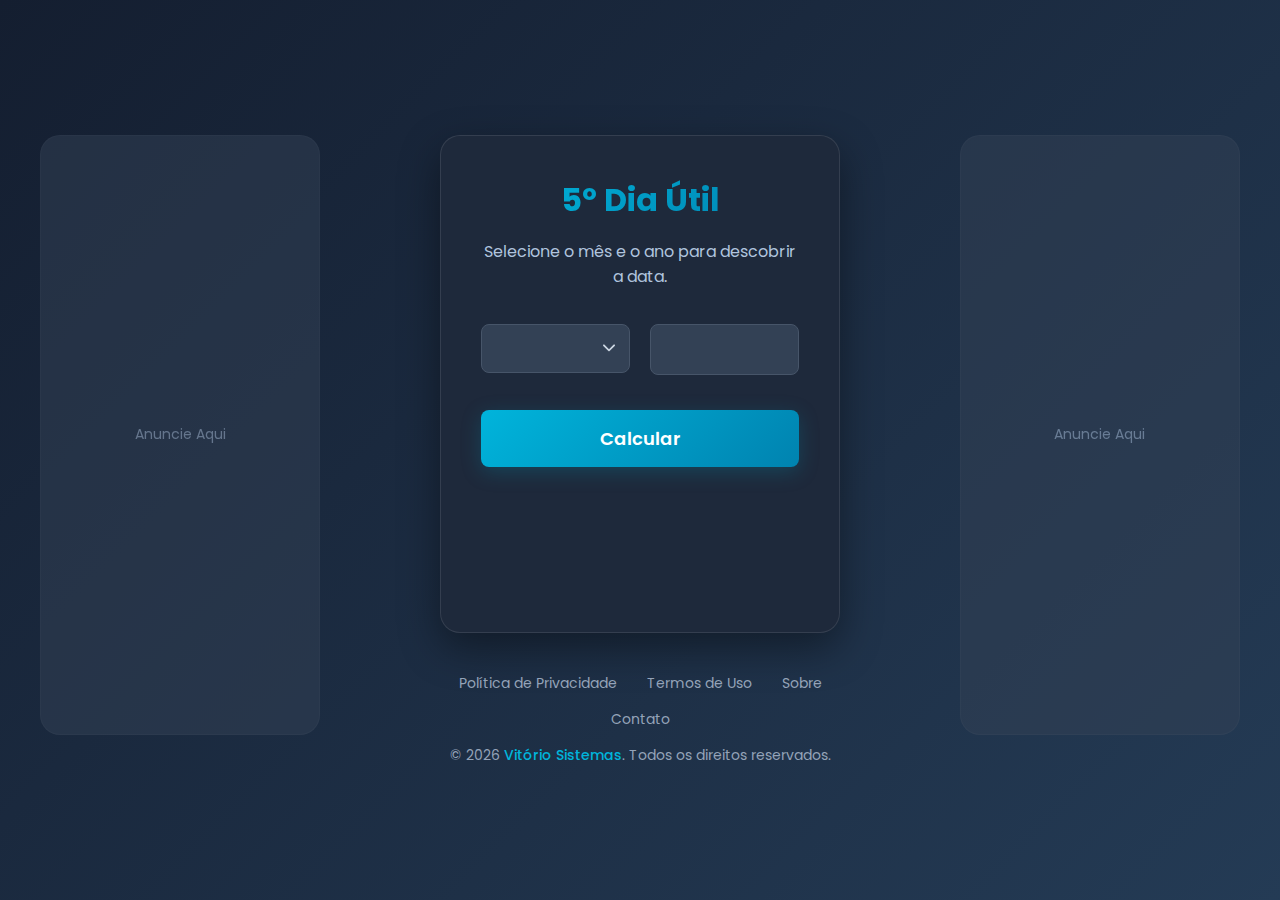
<file: index.html>
<!DOCTYPE html>
<html lang="pt-BR">
<head>
    <meta charset="UTF-8">
    <meta name="viewport" content="width=device-width, initial-scale=1.0">
    <title>Calculadora do 5º Dia Útil</title>
    <link rel="preconnect" href="https://fonts.googleapis.com">
    <link rel="preconnect" href="https://fonts.gstatic.com" crossorigin>
    <link href="https://fonts.googleapis.com/css2?family=Poppins:wght@300;400;600;700&display=swap" rel="stylesheet">
    <link rel="stylesheet" href="assets/css/style.css">
</head>
<body>

<div class="body-wrapper">
    <div class="ad-container ad-left">
        <p>Anuncie Aqui</p>
    </div>

    <div class="main-container">
        <main class="card">
            <header>
                <h1 class="card-title">5º Dia Útil</h1>
                <p class="card-subtitle">Selecione o mês e o ano para descobrir a data.</p>
            </header>

            <div class="input-group">
                <div class="input-field">
                    <select id="month"></select>
                </div>

                <div class="input-field">
                    <input type="number" id="year" value="">
                </div>
            </div>

            <button id="calculateBtn">Calcular</button>

            <div id="result" class="result-area">
            </div>

        </main>

        <div id="footer-placeholder"></div>
    </div>

    <div class="ad-container ad-right">
        <p>Anuncie Aqui</p>
    </div>
</div>


<script src="scripts/script.js"></script>
<script src="scripts/link-manager.js"></script>
</body>
</html>
</file>
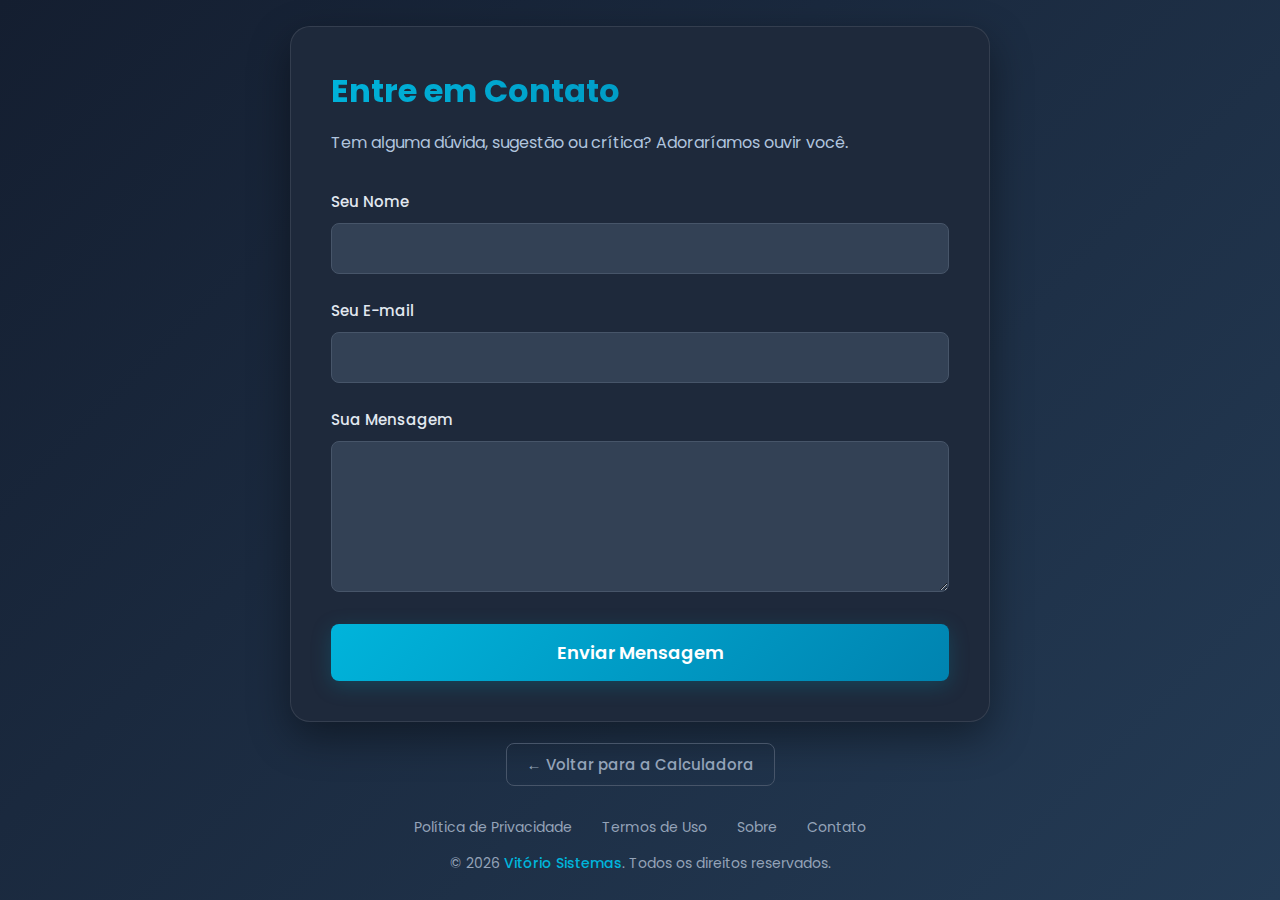
<file: pages/contato.html>
<!DOCTYPE html>
<html lang="pt-BR">
<head>
    <meta charset="UTF-8">
    <meta name="viewport" content="width=device-width, initial-scale=1.0">
    <title>Contato - Calculadora do 5º Dia Útil</title>
    <link rel="preconnect" href="https://fonts.googleapis.com">
    <link rel="preconnect" href="https://fonts.gstatic.com" crossorigin>
    <link href="https://fonts.googleapis.com/css2?family=Poppins:wght@300;400;600;700&display=swap" rel="stylesheet">
    <link rel="stylesheet" href="../assets/css/style.css">
</head>
<body>

<main class="card content-page">
    <header>
        <h1 class="card-title">Entre em Contato</h1>
        <p class="card-subtitle">Tem alguma dúvida, sugestão ou crítica? Adoraríamos ouvir você.</p>
    </header>

    <form class="contact-form" action="#" method="post">
        <div class="form-field">
            <label for="name">Seu Nome</label>
            <input type="text" id="name" name="name" required>
        </div>
        <div class="form-field">
            <label for="email">Seu E-mail</label>
            <input type="email" id="email" name="email" required>
        </div>
        <div class="form-field">
            <label for="message">Sua Mensagem</label>
            <textarea id="message" name="message" rows="5" required></textarea>
        </div>
        <button type="submit" id="calculateBtn">Enviar Mensagem</button>
    </form>

</main>

<div class="back-link-container">
    <a data-link-id="home" class="back-link">← Voltar para a Calculadora</a>
</div>

<div id="footer-placeholder"></div>

<script src="../scripts/link-manager.js"></script>
</body>
</html>
</file>
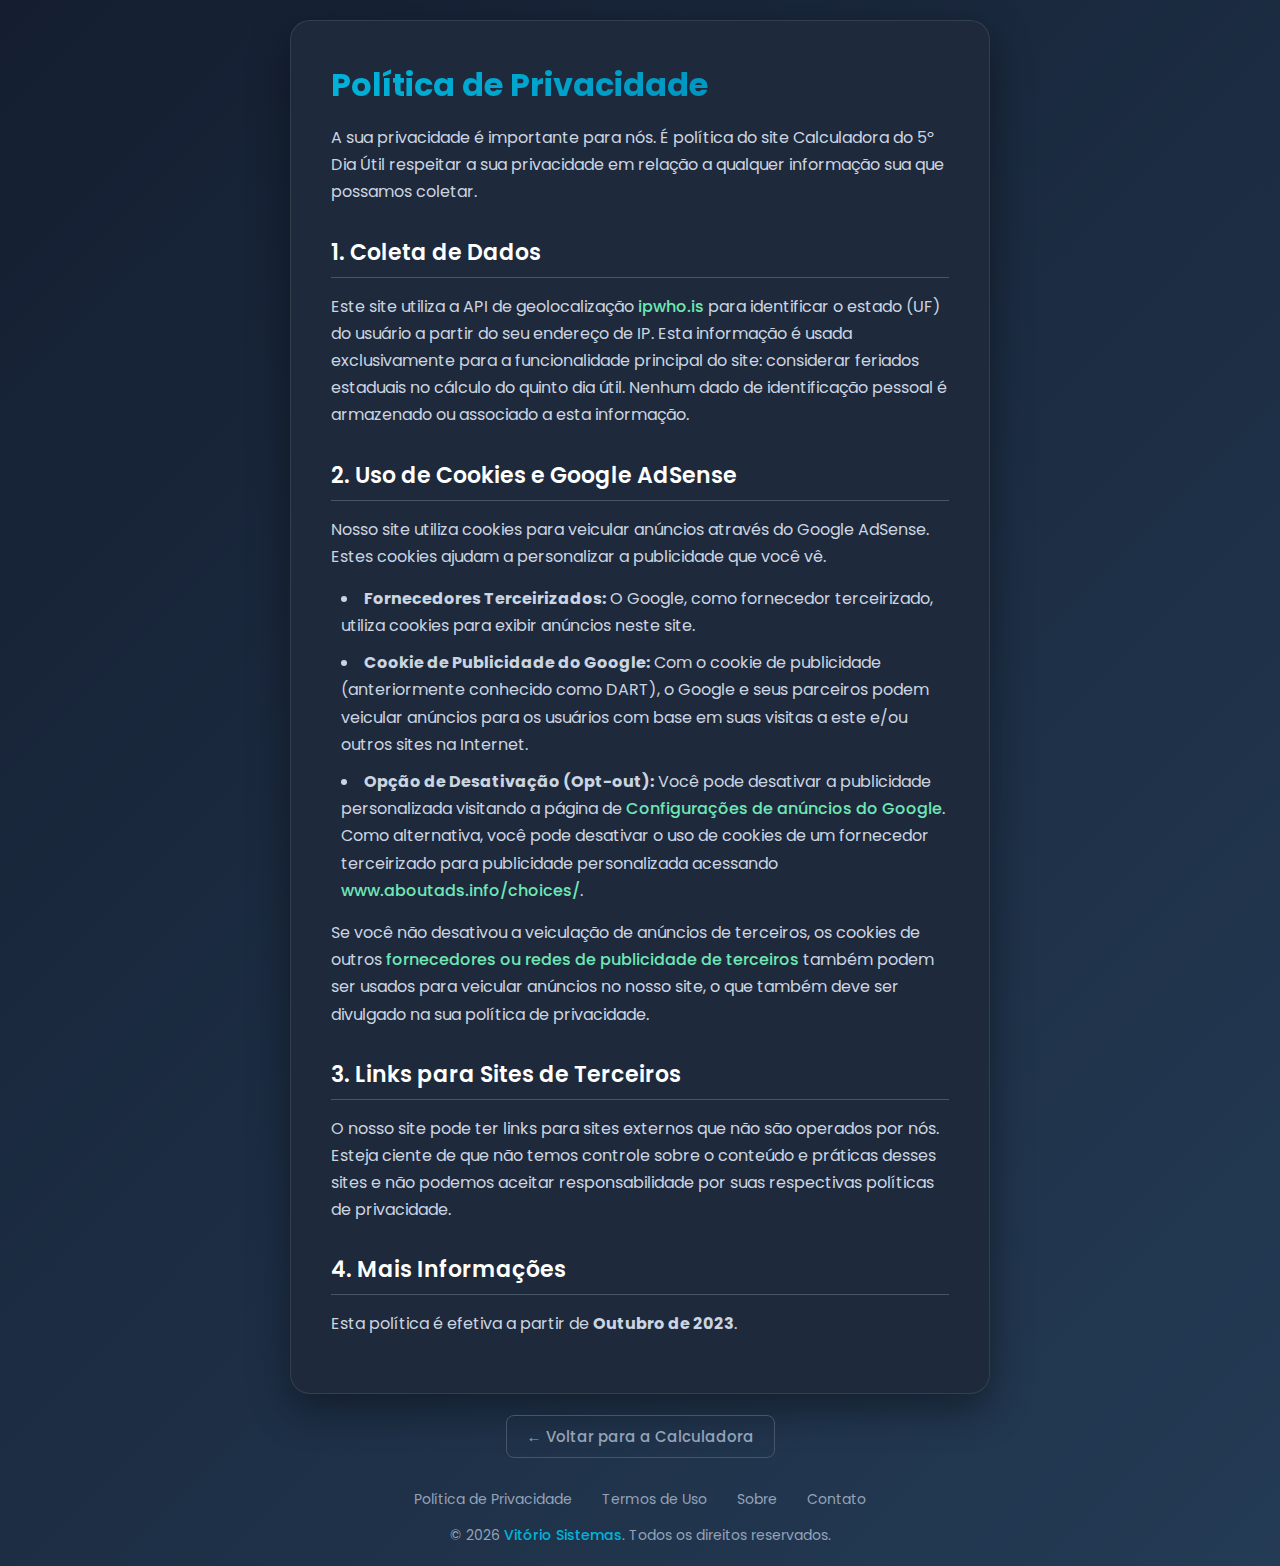
<file: pages/politica-de-privacidade.html>
<!DOCTYPE html>
<html lang="pt-BR">
<head>
    <meta charset="UTF-8">
    <meta name="viewport" content="width=device-width, initial-scale=1.0">
    <title>Política de Privacidade - Calculadora do 5º Dia Útil</title>
    <link rel="preconnect" href="https://fonts.googleapis.com">
    <link rel="preconnect" href="https://fonts.gstatic.com" crossorigin>
    <link href="https://fonts.googleapis.com/css2?family=Poppins:wght@300;400;600;700&display=swap" rel="stylesheet">
    <link rel="stylesheet" href="../assets/css/style.css">
</head>
<body>

<main class="card content-page">
    <header>
        <h1 class="card-title">Política de Privacidade</h1>
    </header>

    <section class="content-text">
        <p>A sua privacidade é importante para nós. É política do site Calculadora do 5º Dia Útil respeitar a sua privacidade em relação a qualquer informação sua que possamos coletar.</p>
        <h2>1. Coleta de Dados</h2>
        <p>Este site utiliza a API de geolocalização <a href="https://ipwho.is/" target="_blank">ipwho.is</a> para identificar o estado (UF) do usuário a partir do seu endereço de IP. Esta informação é usada exclusivamente para a funcionalidade principal do site: considerar feriados estaduais no cálculo do quinto dia útil. Nenhum dado de identificação pessoal é armazenado ou associado a esta informação.</p>
        <h2>2. Uso de Cookies e Google AdSense</h2>
        <p>Nosso site utiliza cookies para veicular anúncios através do Google AdSense. Estes cookies ajudam a personalizar a publicidade que você vê.</p>
        <ul>
            <li><strong>Fornecedores Terceirizados:</strong> O Google, como fornecedor terceirizado, utiliza cookies para exibir anúncios neste site.</li>
            <li><strong>Cookie de Publicidade do Google:</strong> Com o cookie de publicidade (anteriormente conhecido como DART), o Google e seus parceiros podem veicular anúncios para os usuários com base em suas visitas a este e/ou outros sites na Internet.</li>
            <li><strong>Opção de Desativação (Opt-out):</strong> Você pode desativar a publicidade personalizada visitando a página de <a href="https://www.google.com/settings/ads" target="_blank" rel="noopener noreferrer">Configurações de anúncios do Google</a>. Como alternativa, você pode desativar o uso de cookies de um fornecedor terceirizado para publicidade personalizada acessando <a href="http://www.aboutads.info/choices/" target="_blank" rel="noopener noreferrer">www.aboutads.info/choices/</a>.</li>
        </ul>
        <p>Se você não desativou a veiculação de anúncios de terceiros, os cookies de outros <a href="https://support.google.com/adsense/answer/94149" target="_blank" rel="noopener noreferrer">fornecedores ou redes de publicidade de terceiros</a> também podem ser usados para veicular anúncios no nosso site, o que também deve ser divulgado na sua política de privacidade.</p>
        <h2>3. Links para Sites de Terceiros</h2>
        <p>O nosso site pode ter links para sites externos que não são operados por nós. Esteja ciente de que não temos controle sobre o conteúdo e práticas desses sites e não podemos aceitar responsabilidade por suas respectivas políticas de privacidade.</p>
        <h2>4. Mais Informações</h2>
        <p>Esta política é efetiva a partir de <strong>Outubro de 2023</strong>.</p>
    </section>
</main>

<div class="back-link-container">
    <a data-link-id="home" class="back-link">← Voltar para a Calculadora</a>
</div>

<div id="footer-placeholder"></div>

<script src="../scripts/link-manager.js"></script>
</body>
</html>
</file>
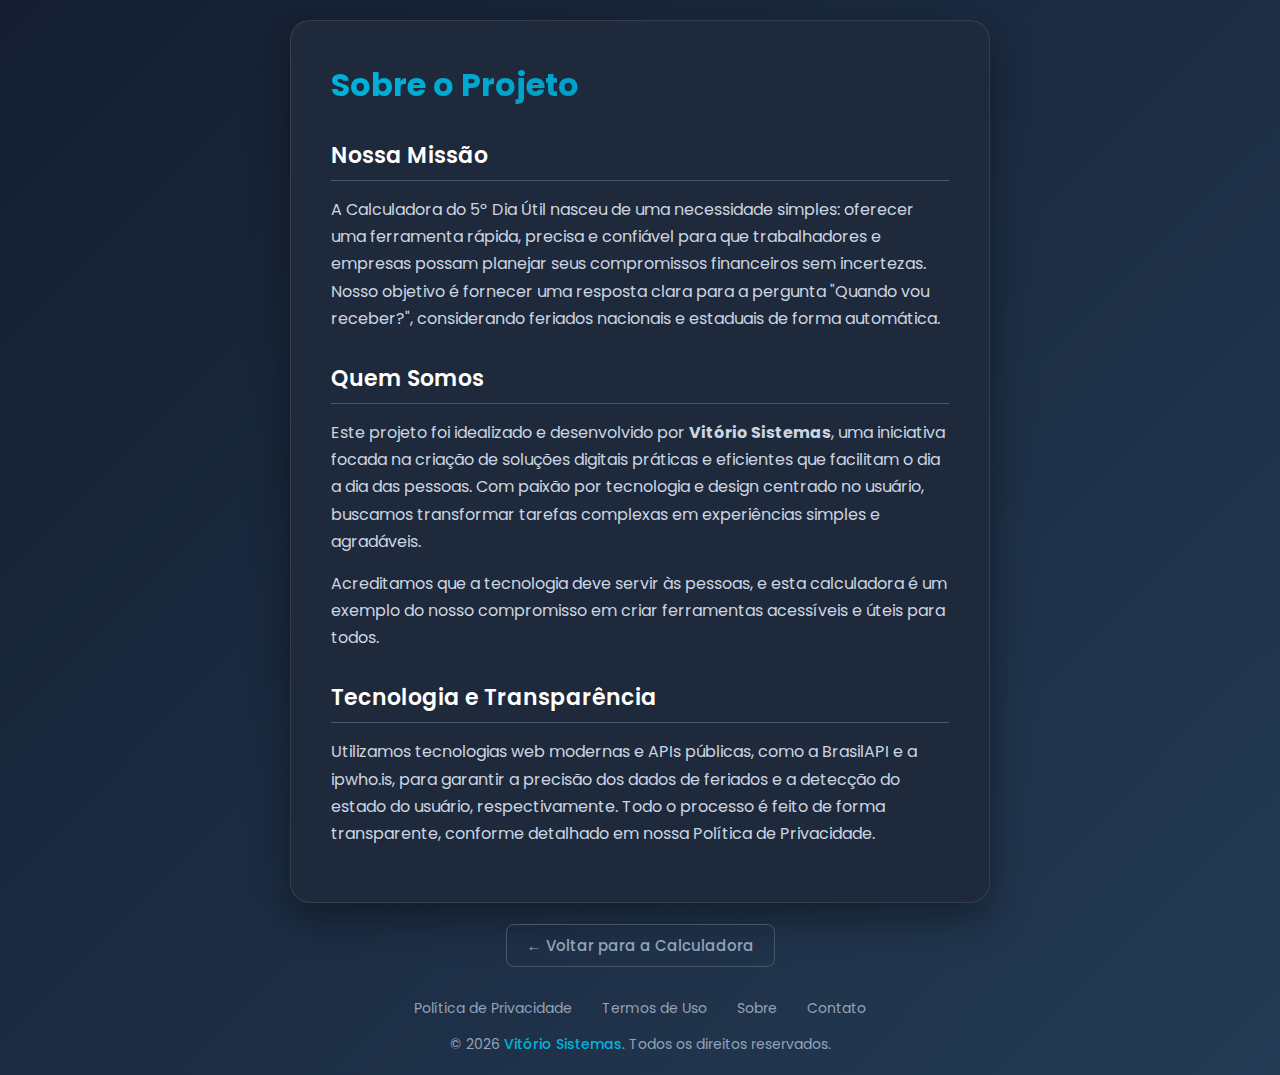
<file: pages/sobre.html>
<!DOCTYPE html>
<html lang="pt-BR">
<head>
    <meta charset="UTF-8">
    <meta name="viewport" content="width=device-width, initial-scale=1.0">
    <title>Sobre Nós - Calculadora do 5º Dia Útil</title>
    <link rel="preconnect" href="https://fonts.googleapis.com">
    <link rel="preconnect" href="https://fonts.gstatic.com" crossorigin>
    <link href="https://fonts.googleapis.com/css2?family=Poppins:wght@300;400;600;700&display=swap" rel="stylesheet">
    <link rel="stylesheet" href="../assets/css/style.css">
</head>
<body>

<main class="card content-page">
    <header>
        <h1 class="card-title">Sobre o Projeto</h1>
    </header>

    <section class="content-text">
        <h2>Nossa Missão</h2>
        <p>A Calculadora do 5º Dia Útil nasceu de uma necessidade simples: oferecer uma ferramenta rápida, precisa e confiável para que trabalhadores e empresas possam planejar seus compromissos financeiros sem incertezas. Nosso objetivo é fornecer uma resposta clara para a pergunta "Quando vou receber?", considerando feriados nacionais e estaduais de forma automática.</p>

        <h2>Quem Somos</h2>
        <p>Este projeto foi idealizado e desenvolvido por <strong>Vitório Sistemas</strong>, uma iniciativa focada na criação de soluções digitais práticas e eficientes que facilitam o dia a dia das pessoas. Com paixão por tecnologia e design centrado no usuário, buscamos transformar tarefas complexas em experiências simples e agradáveis.</p>
        <p>Acreditamos que a tecnologia deve servir às pessoas, e esta calculadora é um exemplo do nosso compromisso em criar ferramentas acessíveis e úteis para todos.</p>

        <h2>Tecnologia e Transparência</h2>
        <p>Utilizamos tecnologias web modernas e APIs públicas, como a BrasilAPI e a ipwho.is, para garantir a precisão dos dados de feriados e a detecção do estado do usuário, respectivamente. Todo o processo é feito de forma transparente, conforme detalhado em nossa Política de Privacidade.</p>
    </section>
</main>

<div class="back-link-container">
    <a data-link-id="home" class="back-link">← Voltar para a Calculadora</a>
</div>

<div id="footer-placeholder"></div>

<script src="../scripts/link-manager.js"></script>
</body>
</html>
</file>
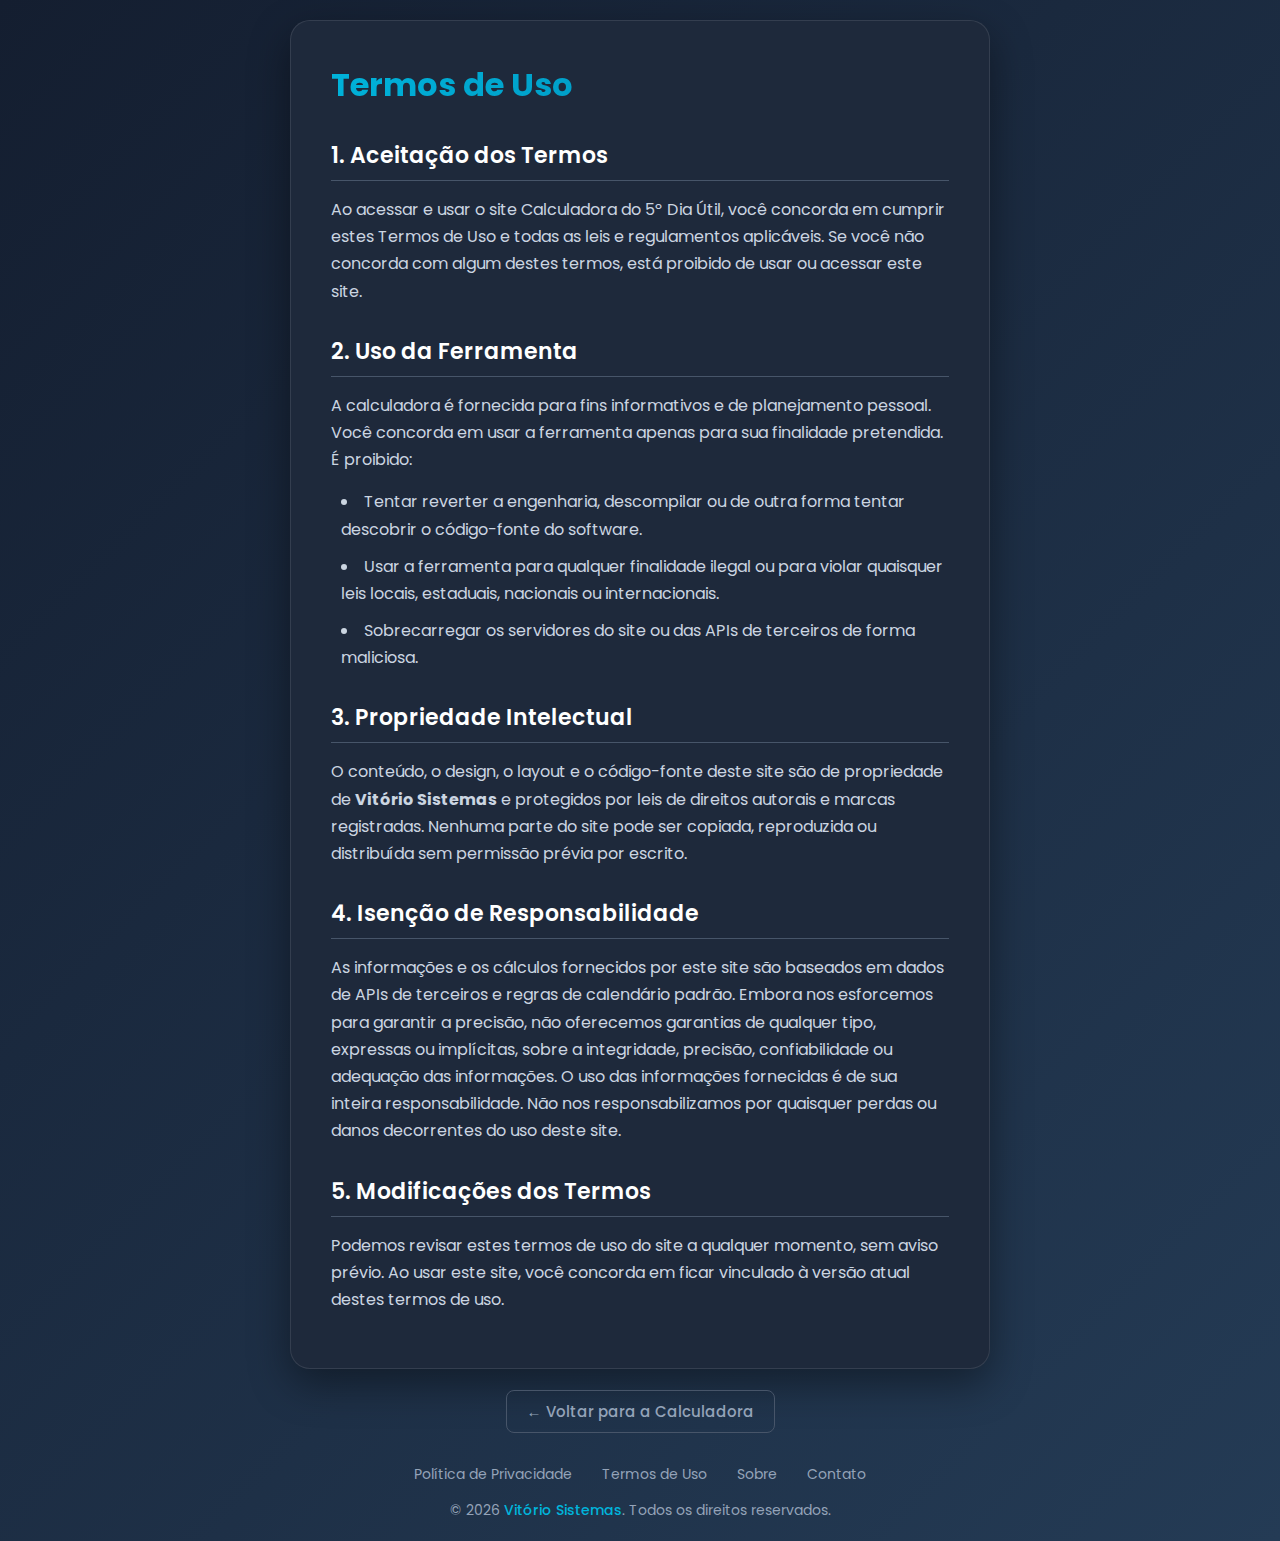
<file: pages/termos-de-uso.html>
<!DOCTYPE html>
<html lang="pt-BR">
<head>
    <meta charset="UTF-8">
    <meta name="viewport" content="width=device-width, initial-scale=1.0">
    <title>Termos de Uso - Calculadora do 5º Dia Útil</title>
    <link rel="preconnect" href="https://fonts.googleapis.com">
    <link rel="preconnect" href="https://fonts.gstatic.com" crossorigin>
    <link href="https://fonts.googleapis.com/css2?family=Poppins:wght@300;400;600;700&display=swap" rel="stylesheet">
    <link rel="stylesheet" href="../assets/css/style.css">
</head>
<body>

<main class="card content-page">
    <header>
        <h1 class="card-title">Termos de Uso</h1>
    </header>

    <section class="content-text">
        <h2>1. Aceitação dos Termos</h2>
        <p>Ao acessar e usar o site Calculadora do 5º Dia Útil, você concorda em cumprir estes Termos de Uso e todas as leis e regulamentos aplicáveis. Se você não concorda com algum destes termos, está proibido de usar ou acessar este site.</p>

        <h2>2. Uso da Ferramenta</h2>
        <p>A calculadora é fornecida para fins informativos e de planejamento pessoal. Você concorda em usar a ferramenta apenas para sua finalidade pretendida. É proibido:</p>
        <ul>
            <li>Tentar reverter a engenharia, descompilar ou de outra forma tentar descobrir o código-fonte do software.</li>
            <li>Usar a ferramenta para qualquer finalidade ilegal ou para violar quaisquer leis locais, estaduais, nacionais ou internacionais.</li>
            <li>Sobrecarregar os servidores do site ou das APIs de terceiros de forma maliciosa.</li>
        </ul>

        <h2>3. Propriedade Intelectual</h2>
        <p>O conteúdo, o design, o layout e o código-fonte deste site são de propriedade de <strong>Vitório Sistemas</strong> e protegidos por leis de direitos autorais e marcas registradas. Nenhuma parte do site pode ser copiada, reproduzida ou distribuída sem permissão prévia por escrito.</p>

        <h2>4. Isenção de Responsabilidade</h2>
        <p>As informações e os cálculos fornecidos por este site são baseados em dados de APIs de terceiros e regras de calendário padrão. Embora nos esforcemos para garantir a precisão, não oferecemos garantias de qualquer tipo, expressas ou implícitas, sobre a integridade, precisão, confiabilidade ou adequação das informações. O uso das informações fornecidas é de sua inteira responsabilidade. Não nos responsabilizamos por quaisquer perdas ou danos decorrentes do uso deste site.</p>

        <h2>5. Modificações dos Termos</h2>
        <p>Podemos revisar estes termos de uso do site a qualquer momento, sem aviso prévio. Ao usar este site, você concorda em ficar vinculado à versão atual destes termos de uso.</p>
    </section>
</main>

<div class="back-link-container">
    <a data-link-id="home" class="back-link">← Voltar para a Calculadora</a>
</div>

<div id="footer-placeholder"></div>

<script src="../scripts/link-manager.js"></script>
</body>
</html>
</file>
<file: assets/css/style.css>
* {
    margin: 0;
    padding: 0;
    box-sizing: border-box;
}

@keyframes fadeInUp {
    from {
        opacity: 0;
        transform: translateY(30px);
    }
    to {
        opacity: 1;
        transform: translateY(0);
    }
}

@keyframes pulseGlow {
    0%, 100% {
        text-shadow: 0 0 8px rgba(0, 180, 219, 0.5);
    }
    50% {
        text-shadow: 0 0 16px rgba(0, 180, 219, 0.9);
    }
}

body {
    font-family: 'Poppins', sans-serif;
    background: linear-gradient(135deg, #141E30 0%, #243B55 100%);
    display: flex;
    flex-direction: column;
    justify-content: center;
    align-items: center;
    min-height: 100vh;
    padding: 20px;
    color: #e2e8f0;
}

.body-wrapper {
    display: flex;
    justify-content: center;
    align-items: flex-start;
    width: 100%;
    gap: 120px;
    padding: 0 20px;
}

.main-container {
    display: flex;
    flex-direction: column;
    align-items: center;
}

.ad-container {
    width: 350px;
    height: 600px;
    background-color: #334155;
    border: 1px solid rgba(255, 255, 255, 0.05);
    border-radius: 20px;
    display: flex;
    justify-content: center;
    align-items: center;
    color: #b0c4de;
    font-size: 14px;
    animation: fadeInUp 0.8s ease-out;
    opacity: 0.5;
}

@media (max-width: 1024px) {
    .ad-container {
        display: none;
    }
}


.card {
    background-color: #1e293b;
    padding: 40px;
    border-radius: 20px;
    border: 1px solid rgba(255, 255, 255, 0.1);
    box-shadow: 0 15px 40px rgba(0, 0, 0, 0.4);
    max-width: 500px;
    width: 100%;
    text-align: center;
    animation: fadeInUp 0.8s ease-out;
}

.card-title {
    font-size: 32px;
    font-weight: 700;
    margin-bottom: 15px;
    background: linear-gradient(135deg, #00B4DB 0%, #0083B0 100%);
    -webkit-background-clip: text;
    background-clip: text;
    color: transparent;
}

.card-subtitle {
    font-size: 16px;
    font-weight: 400;
    color: #b0c4de;
    margin-bottom: 35px;
}

.input-group {
    display: flex;
    gap: 20px;
    margin-bottom: 35px;
}

.input-field {
    flex: 1;
    text-align: center;
}

input[type="number"],
select {
    width: 100%;
    padding: 12px 15px;
    font-size: 16px;
    font-family: 'Poppins', sans-serif;
    color: #e2e8f0;
    background-color: #334155;
    border: 1px solid #475569;
    border-radius: 8px;
    transition: border-color 0.3s, box-shadow 0.3s;
    text-align: center;
    font-weight: 700;
}

select {
    -webkit-appearance: none;
    appearance: none;
    background-image: url("data:image/svg+xml,%3csvg xmlns='http://www.w3.org/2000/svg' fill='%23cbd5e1' viewBox='0 0 20 20'%3e%3cpath fill-rule='evenodd' d='M5.23 7.21a.75.75 0 011.06.02L10 10.94l3.71-3.71a.75.75 0 111.06 1.06l-4.25 4.25a.75.75 0 01-1.06 0L5.23 8.29a.75.75 0 01.02-1.06z'/%3e%3c/svg%3e");
    background-position: right 0.5rem center;
    background-repeat: no-repeat;
    background-size: 1.5em 1.5em;
    padding-right: 2.5rem;
    text-align-last: center;
}

input[type="number"]:focus,
select:focus {
    outline: none;
    border-color: #00B4DB;
    box-shadow: 0 0 0 4px rgba(0, 180, 219, 0.2);
}

#calculateBtn {
    width: 100%;
    padding: 15px;
    font-size: 18px;
    font-weight: 600;
    font-family: 'Poppins', sans-serif;
    color: white;
    background: linear-gradient(135deg, #00B4DB 0%, #0083B0 100%);
    border: none;
    border-radius: 8px;
    cursor: pointer;
    transition: all 0.3s ease;
    box-shadow: 0 5px 20px rgba(0, 150, 180, 0.25);
}

#calculateBtn:hover {
    transform: translateY(-3px);
    box-shadow: 0 8px 25px rgba(0, 180, 219, 0.4);
}

#calculateBtn:disabled {
    cursor: not-allowed;
    background: #5a6a7e;
    box-shadow: none;
    transform: translateY(0);
}

#calculateBtn:active {
    transform: translateY(0);
}

.result-area {
    margin-top: 35px;
    padding: 20px;
    border-radius: 12px;
    min-height: 90px;
    display: flex;
    flex-direction: column;
    justify-content: center;
    align-items: center;
    background-color: #334155;
    opacity: 0;
    transform: scale(0.98);
    transition: opacity 0.5s ease, transform 0.5s ease;
    gap: 4px;
}

.result-area.visible {
    opacity: 1;
    transform: scale(1);
}

.result-label {
    font-size: 15px;
    font-weight: 400;
    color: #94a3b8;
}

.result-date {
    font-size: 32px;
    font-weight: 600;
    color: #ffffff;
    line-height: 1.2;
}

.result-area.success .result-date {
    color: #6ee7b7;
}

.result-area.error .result-label {
    font-size: 16px;
    color: #fda4af;
}

.content-page {
    max-width: 700px;
    text-align: left;
}

.content-text h2 {
    font-size: 22px;
    font-weight: 600;
    color: #ffffff;
    margin-top: 30px;
    margin-bottom: 15px;
    border-bottom: 1px solid #475569;
    padding-bottom: 8px;
}

.content-text p {
    font-size: 16px;
    line-height: 1.7;
    color: #cbd5e1;
    margin-bottom: 15px;
}

.content-text ul {
    list-style-position: inside;
    padding-left: 10px;
    margin-bottom: 15px;
}

.content-text li {
    margin-bottom: 10px;
    color: #cbd5e1;
    line-height: 1.7;
}

.content-text a {
    color: #6ee7b7;
    font-weight: 500;
    text-decoration: none;
    transition: color 0.3s;
}

.content-text a:hover {
    color: #a7f3d0;
    text-decoration: underline;
}

.contact-form {
    width: 100%;
    margin-top: 20px;
}

.form-field {
    margin-bottom: 25px;
    text-align: left;
}

.form-field label {
    display: block;
    font-size: 15px;
    font-weight: 500;
    margin-bottom: 10px;
    color: #e2e8f0;
}

.form-field input[type="text"],
.form-field input[type="email"],
.form-field textarea {
    width: 100%;
    padding: 12px 15px;
    font-size: 16px;
    font-family: 'Poppins', sans-serif;
    color: #e2e8f0;
    background-color: #334155;
    border: 1px solid #475569;
    border-radius: 8px;
    transition: border-color 0.3s, box-shadow 0.3s;
}

.form-field input[type="text"]:focus,
.form-field input[type="email"]:focus,
.form-field textarea:focus {
    outline: none;
    border-color: #00B4DB;
    box-shadow: 0 0 0 4px rgba(0, 180, 219, 0.2);
}

.form-field textarea {
    resize: vertical;
    min-height: 120px;
}

.back-link-container {
    text-align: center;
    margin-top: 30px;
}

.back-link {
    color: #94a3b8;
    font-size: 15px;
    font-weight: 500;
    text-decoration: none;
    padding: 10px 20px;
    border: 1px solid #475569;
    border-radius: 8px;
    transition: all 0.3s ease;
}

.back-link:hover {
    background-color: #334155;
    color: #e2e8f0;
}

.footer {
    margin-top: 40px;
    font-size: 14px;
    color: #94a3b8;
    text-align: center;
    display: flex;
    flex-direction: column;
    gap: 15px;
}

.footer-links {
    display: flex;
    flex-wrap: wrap;
    justify-content: center;
    gap: 15px 30px;
}

.footer-links a {
    color: #94a3b8;
    text-decoration: none;
    transition: color 0.3s;
}

.footer-links a:hover {
    color: #e2e8f0;
}

.creator-link {
    color: #00B4DB;
    font-weight: 500;
    text-decoration: none;
    animation: pulseGlow 3s infinite ease-in-out;
    transition: color 0.3s ease, text-shadow 0.3s ease;
}

.creator-link:hover {
    color: #16d5ff;
    text-shadow: 0 0 12px rgba(0, 180, 219, 1);
}

@media (max-width: 600px) {
    .card {
        padding: 25px;
    }
    .input-group {
        flex-direction: column;
        gap: 20px;
    }
    .result-date {
        font-size: 28px;
    }
    .footer {
        margin-top: 30px;
    }
}
</file>
